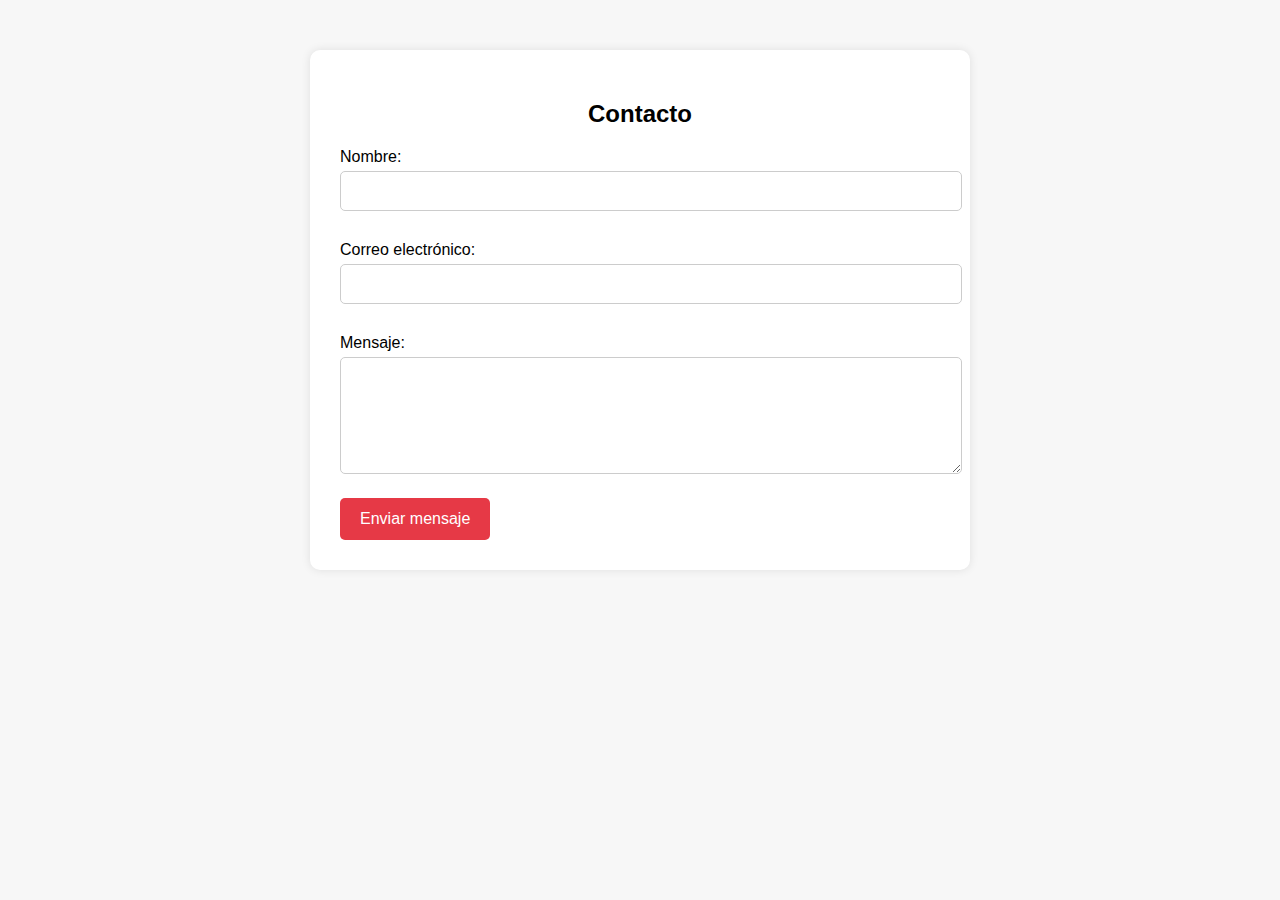
<file: contacto.html>
<!DOCTYPE html>
<html lang="es">

<head>
  <meta charset="UTF-8" />
  <meta name="viewport" content="width=device-width, initial-scale=1" />
  <title>Contacto - ¡Que Burger!</title>
  <link rel="stylesheet" href="contacto.css" />
</head>

<body>

  <div class="form-container">
    <h2>Contacto</h2>
    <form action="https://formspree.io/f/xwpodaab" method="POST">
      <label for="nombre">Nombre:</label>
      <input type="text" id="nombre" name="nombre" required />

      <label for="correo">Correo electrónico:</label>
      <input type="email" id="correo" name="email" required />

      <label for="mensaje">Mensaje:</label>
      <textarea id="mensaje" name="mensaje" rows="5" required></textarea>

      <button type="submit">Enviar mensaje</button>
    </form>
  </div>

</body>

</html>
</file>
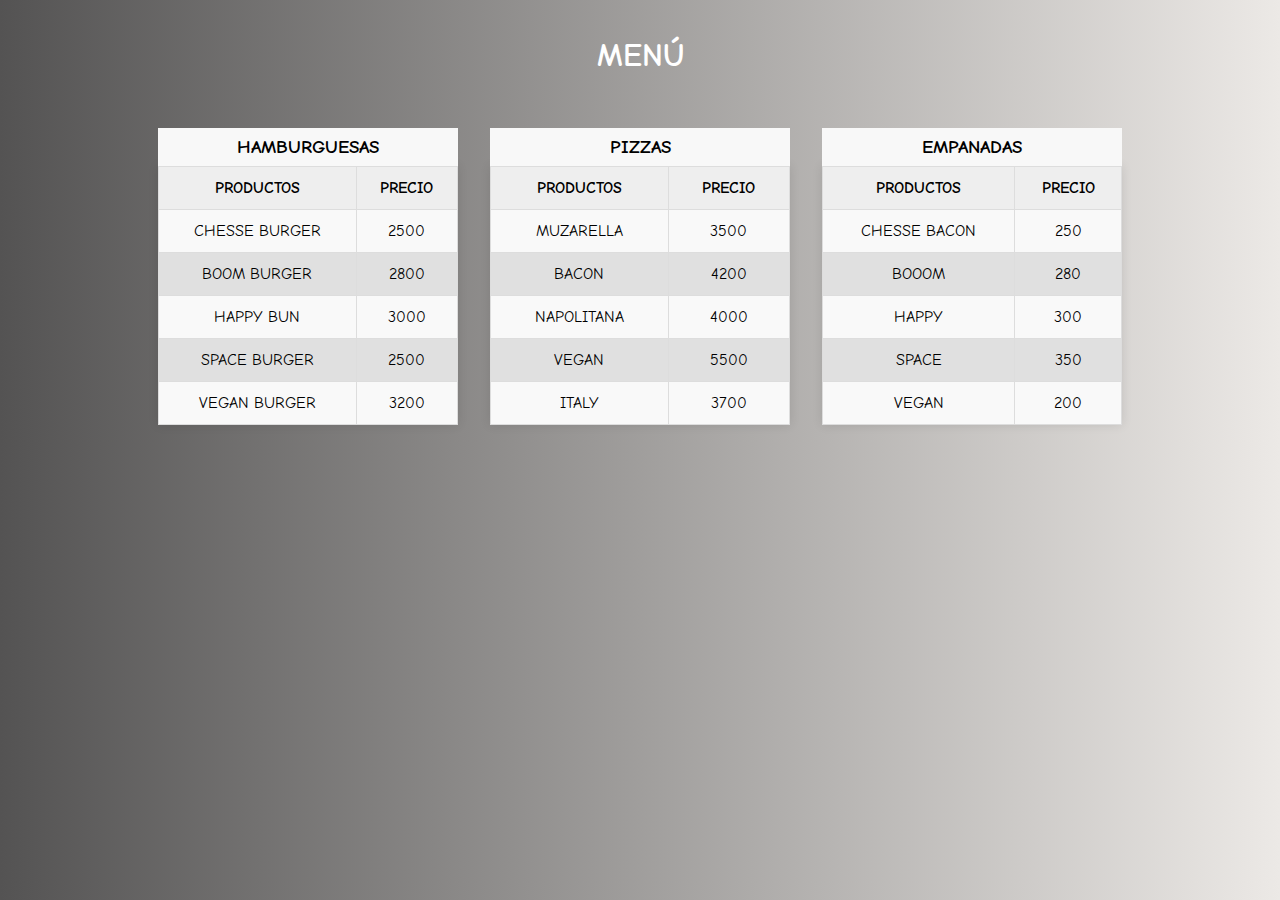
<file: menu.html>
<!DOCTYPE html>
<html lang="en">

<head>
  <meta charset="UTF-8" />
  <meta http-equiv="X-UA-Compatible" content="IE=edge" />
  <meta name="viewport" content="width=device-width, initial-scale=1.0" />

  <title>¡Que Menú!</title>

  <link rel="shortcut icon" href="imagenesTT/icono-catalogo.png" />
  <link rel="stylesheet" href="menu.css" />
  <link href="https://fonts.googleapis.com/css2?family=Comic+Neue&display=swap" rel="stylesheet">
</head>

<body>
  <div class="titulo-principal">
    <h1>MENÚ</h1>
  </div>

  <div class="tabla-contenedor">

    <!-- Hamburguesas -->
    <table>
      <caption>HAMBURGUESAS</caption>
      <thead>
        <tr>
          <th class="linea-1-tabla">PRODUCTOS</th>
          <th class="linea-1-tabla">PRECIO</th>
        </tr>
      </thead>
      <tbody>
        <tr class="color-1-tabla">
          <td>CHESSE BURGER</td>
          <td>2500</td>
        </tr>
        <tr class="color-2-tabla">
          <td>BOOM BURGER</td>
          <td>2800</td>
        </tr>
        <tr class="color-1-tabla">
          <td>HAPPY BUN</td>
          <td>3000</td>
        </tr>
        <tr class="color-2-tabla">
          <td>SPACE BURGER</td>
          <td>2500</td>
        </tr>
        <tr class="color-1-tabla">
          <td>VEGAN BURGER</td>
          <td>3200</td>
        </tr>
      </tbody>
    </table>

    <!-- Pizzas -->
    <table>
      <caption>PIZZAS</caption>
      <thead>
        <tr>
          <th class="linea-1-tabla">PRODUCTOS</th>
          <th class="linea-1-tabla">PRECIO</th>
        </tr>
      </thead>
      <tbody>
        <tr class="color-1-tabla">
          <td>MUZARELLA</td>
          <td>3500</td>
        </tr>
        <tr class="color-2-tabla">
          <td>BACON</td>
          <td>4200</td>
        </tr>
        <tr class="color-1-tabla">
          <td>NAPOLITANA</td>
          <td>4000</td>
        </tr>
        <tr class="color-2-tabla">
          <td>VEGAN</td>
          <td>5500</td>
        </tr>
        <tr class="color-1-tabla">
          <td>ITALY</td>
          <td>3700</td>
        </tr>
      </tbody>
    </table>

    <!-- Empanadas -->
    <table>
      <caption>EMPANADAS</caption>
      <thead>
        <tr>
          <th class="linea-1-tabla">PRODUCTOS</th>
          <th class="linea-1-tabla">PRECIO</th>
        </tr>
      </thead>
      <tbody>
        <tr class="color-1-tabla">
          <td>CHESSE BACON</td>
          <td>250</td>
        </tr>
        <tr class="color-2-tabla">
          <td>BOOOM</td>
          <td>280</td>
        </tr>
        <tr class="color-1-tabla">
          <td>HAPPY</td>
          <td>300</td>
        </tr>
        <tr class="color-2-tabla">
          <td>SPACE</td>
          <td>350</td>
        </tr>
        <tr class="color-1-tabla">
          <td>VEGAN</td>
          <td>200</td>
        </tr>
      </tbody>
    </table>

  </div>
</body>

</html>
</file>
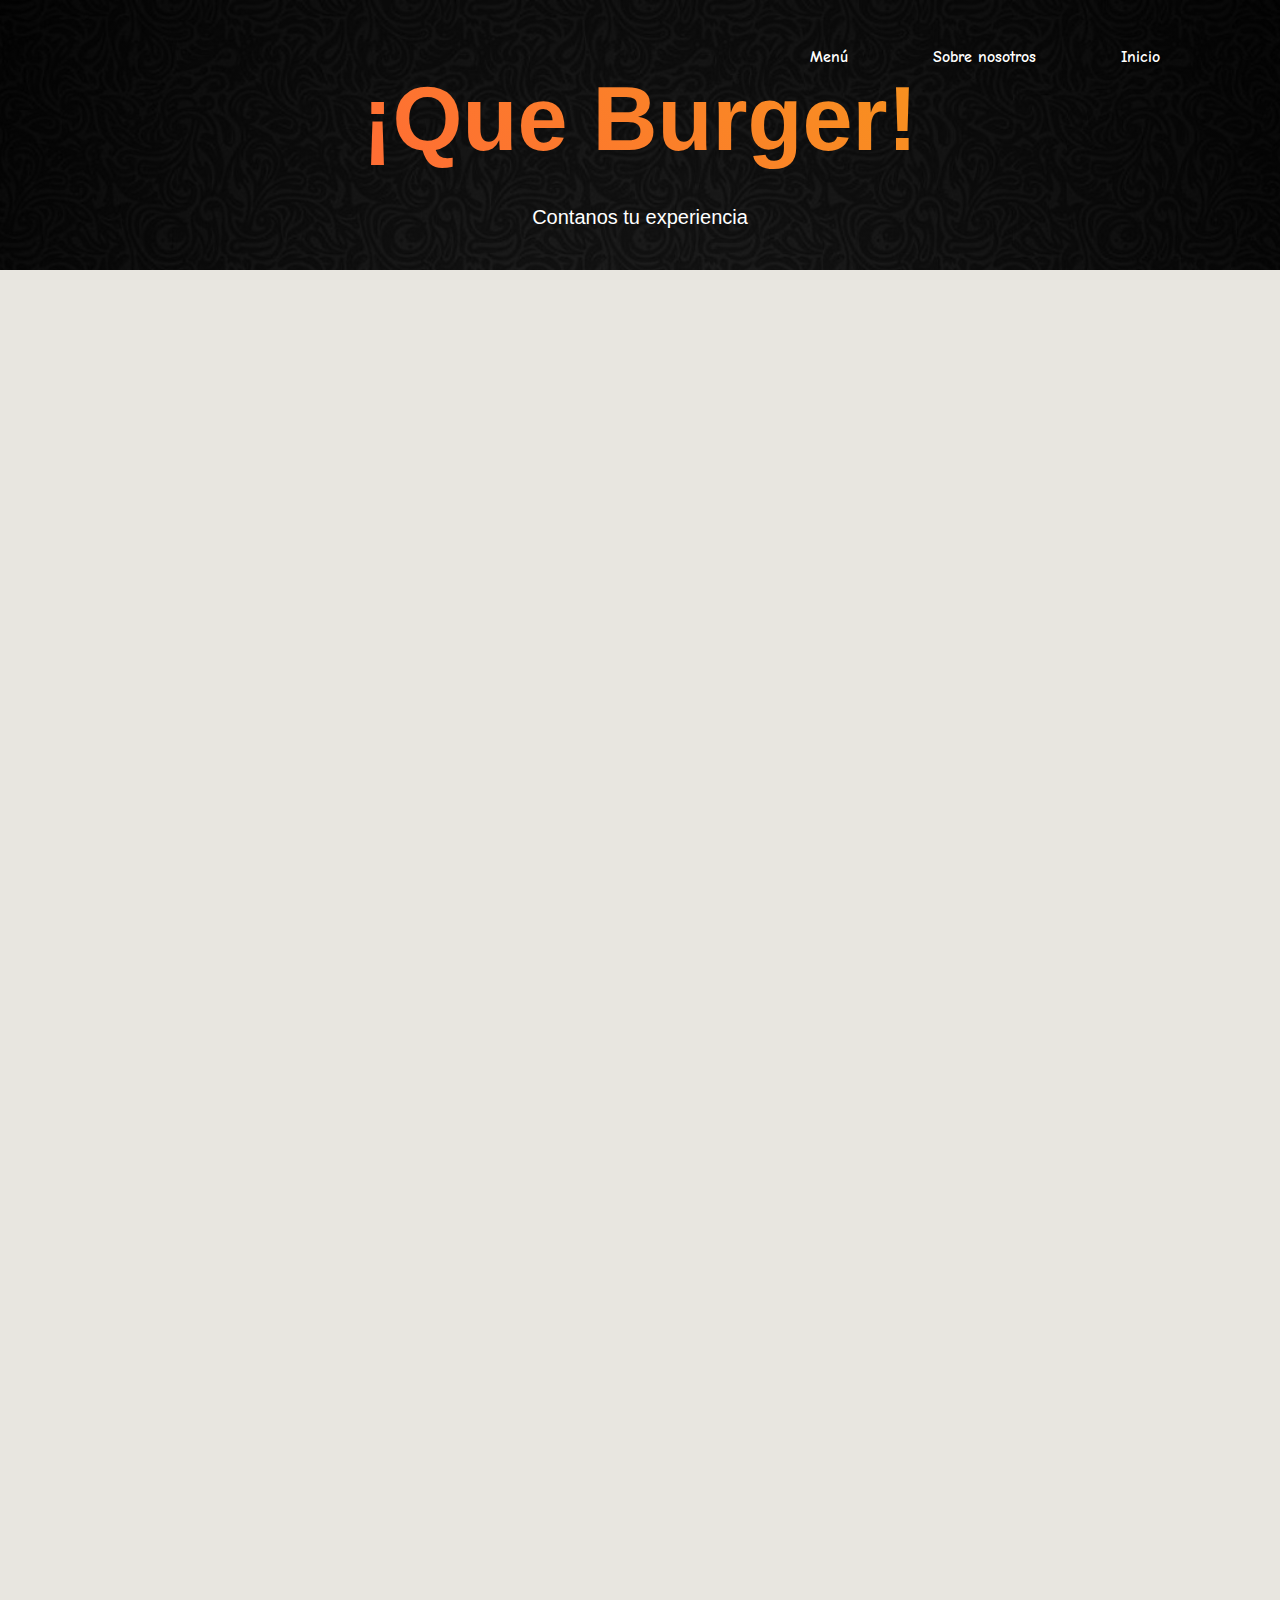
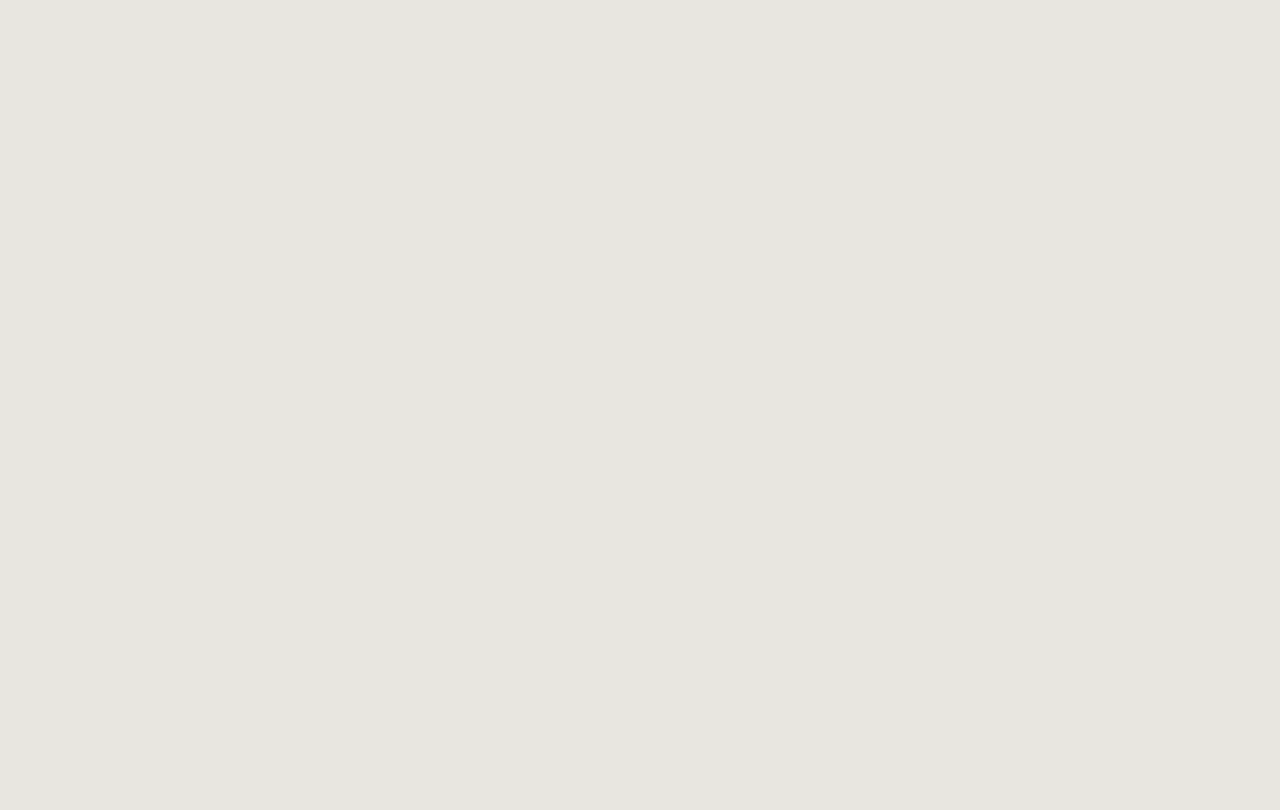
<file: pages/contacto.html>
<!DOCTYPE html>
<html lang="es">

<head>
  <meta charset="UTF-8" />
  <meta name="viewport" content="width=device-width, initial-scale=1" />
  <title>Contacto - ¡Que Burger!</title>
  <link rel="shortcut icon" href="../imagenesTT/logo.png" />
  <link rel="preconnect" href="https://fonts.gstatic.com" />
  <link href="https://fonts.googleapis.com/css2?family=Comic+Neue:wght@300;400;600;700&display=swap" rel="stylesheet">
  <link rel="stylesheet" href="../css/contacto.css" />
  <link rel="stylesheet" href="../css/carrito.css" />
  <!-- Módulos JavaScript -->
  <script src="../js/productos.js" defer></script>
  <script src="../js/carrito.js" defer></script>
  <script src="../js/animaciones.js" defer></script>
  <script src="../js/contacto.js" defer></script>
  <script src="../js/filtros.js" defer></script>
  <script src="../js/main.js" defer></script>
</head>

<body>
  <a id="ir-arriba"></a>
  
  <!-- Hero Section con Header incluido -->
  <section class="hero-menu">
    
    <!-- Navegación -->
    <nav class="menu-nav">
      <a href="menu.html" class="nav-link">Menú</a>
      <a href="sobre-nosotros.html" class="nav-link">Sobre nosotros</a>
      <a href="../index.html" class="nav-link">Inicio</a>
    </nav>
    
    <div class="hero-content">
      <h1 class="hero-title">¡Que Burger!</h1>
      <h2><b>Contanos tu experiencia</b></h2>
    </div>
    <div class="particulas-hero"></div>
  </section>

  <main>
    <!-- Sección del formulario de contacto -->
    <section class="contacto-formulario">
      <div class="conteiner">
        <div class="form-wrapper">
          <div class="form-header">
            <h2 class="titulo">Envíanos un mensaje</h2>
            <p>¿Tienes alguna pregunta, sugerencia o quieres hacer un pedido especial? ¡Estamos aquí para ayudarte!</p>
          </div>
          
          <form action="https://formspree.io/f/xwpodaab" method="POST" class="contacto-form">
            <div class="form-group">
              <label for="nombre">Nombre completo *</label>
              <input type="text" id="nombre" name="nombre" required placeholder="Ingresa tu nombre completo" />
            </div>

            <div class="form-group">
              <label for="correo">Correo electrónico *</label>
              <input type="email" id="correo" name="email" required placeholder="tu@email.com" />
            </div>

            <div class="form-group">
              <label for="telefono">Teléfono (opcional)</label>
              <input type="tel" id="telefono" name="telefono" placeholder="+54 11 1234-5678" />
            </div>

            <div class="form-group">
              <label for="asunto">Asunto</label>
              <select id="asunto" name="asunto" required>
                <option value="">Selecciona un asunto</option>
                <option value="pedido">Hacer un pedido</option>
                <option value="consulta">Consulta general</option>
                <option value="sugerencia">Sugerencia</option>
                <option value="reclamo">Reclamo</option>
                <option value="otro">Otro</option>
              </select>
            </div>

            <div class="form-group">
              <label for="mensaje">Mensaje *</label>
              <textarea id="mensaje" name="mensaje" rows="6" required placeholder="Escribe tu mensaje aquí..."></textarea>
              <div class="char-counter">0/500 caracteres</div>
            </div>

            <button type="submit" class="btn-enviar">
              <span>Enviar mensaje</span>
              <div class="btn-icon">📨</div>
            </button>
          </form>
        </div>
      </div>
    </section>

    <!-- Sección de imagen promocional -->
    <section class="contacto-promo">
      <div class="conteiner">
        <div class="promo-content">
          <div class="promo-text">
            <h2 class="titulo">¿Tienes hambre ahora?</h2>
            <p>No esperes más y echa un vistazo a nuestro delicioso menú. ¡Tenemos las mejores hamburguesas de la zona sur!</p>
            <a href="menu.html" class="btn-menu" target="_blank">
              <span>Ver menú completo</span>
              <div class="btn-icon">🍔</div>
            </a>
          </div>
          <div class="promo-image">
            <img src="../imagenesTT/boom-burger.jpg" alt="Deliciosas hamburguesas">
          </div>
        </div>
      </div>
    </section>
  </main>

  <!-- Footer -->
  <footer class="contacto-footer">
    <div class="conteiner">
      <div class="footer-content">
        <div class="footer-section">
          <h4>¡Que Burger!</h4>
          <p>Las mejores hamburguesas de zona sur</p>
          <p>Desde 2019, creando momentos deliciosos</p>
          <!-- Redes sociales integradas -->
          <div class="footer-redes">
            <a href="https://www.whatsapp.com" target="_blank"><img src="../imagenesTT/whatsapp.png" alt="WhatsApp"></a>
            <a href="https://www.instagram.com" target="_blank"><img src="../imagenesTT/instagram.png" alt="Instagram"></a>
            <a href="https://www.x.com" target="_blank"><img src="../imagenesTT/twitter.png" alt="Twitter"></a>
          </div>
        </div>
        <div class="footer-section">
          <h4>Contacto</h4>
          <p>📱 11-4165-0275</p>
          <p>📧 alexanderpasquale1@gmail.com</p>
        </div>
        <div class="footer-section">
          <h4>Ubicación</h4>
          <p>📍 Quilmes, Buenos Aires</p>
          <p>🚚 Delivery en toda zona sur</p>
        </div>
      </div>
      <div class="footer-bottom">
        <p>&copy; 2024 AlexCorp / Pasquale Alexander. Todos los derechos reservados.</p>
      </div>
    </div>
  </footer>

  <!-- Botón para ir arriba -->
  <div class="boton-arriba">
    <a href="#ir-arriba" id="scroll-button">
      <img src="../imagenesTT/scrollup2.png" alt="Ir arriba">
    </a>
  </div>

</body>

</html>
</file>
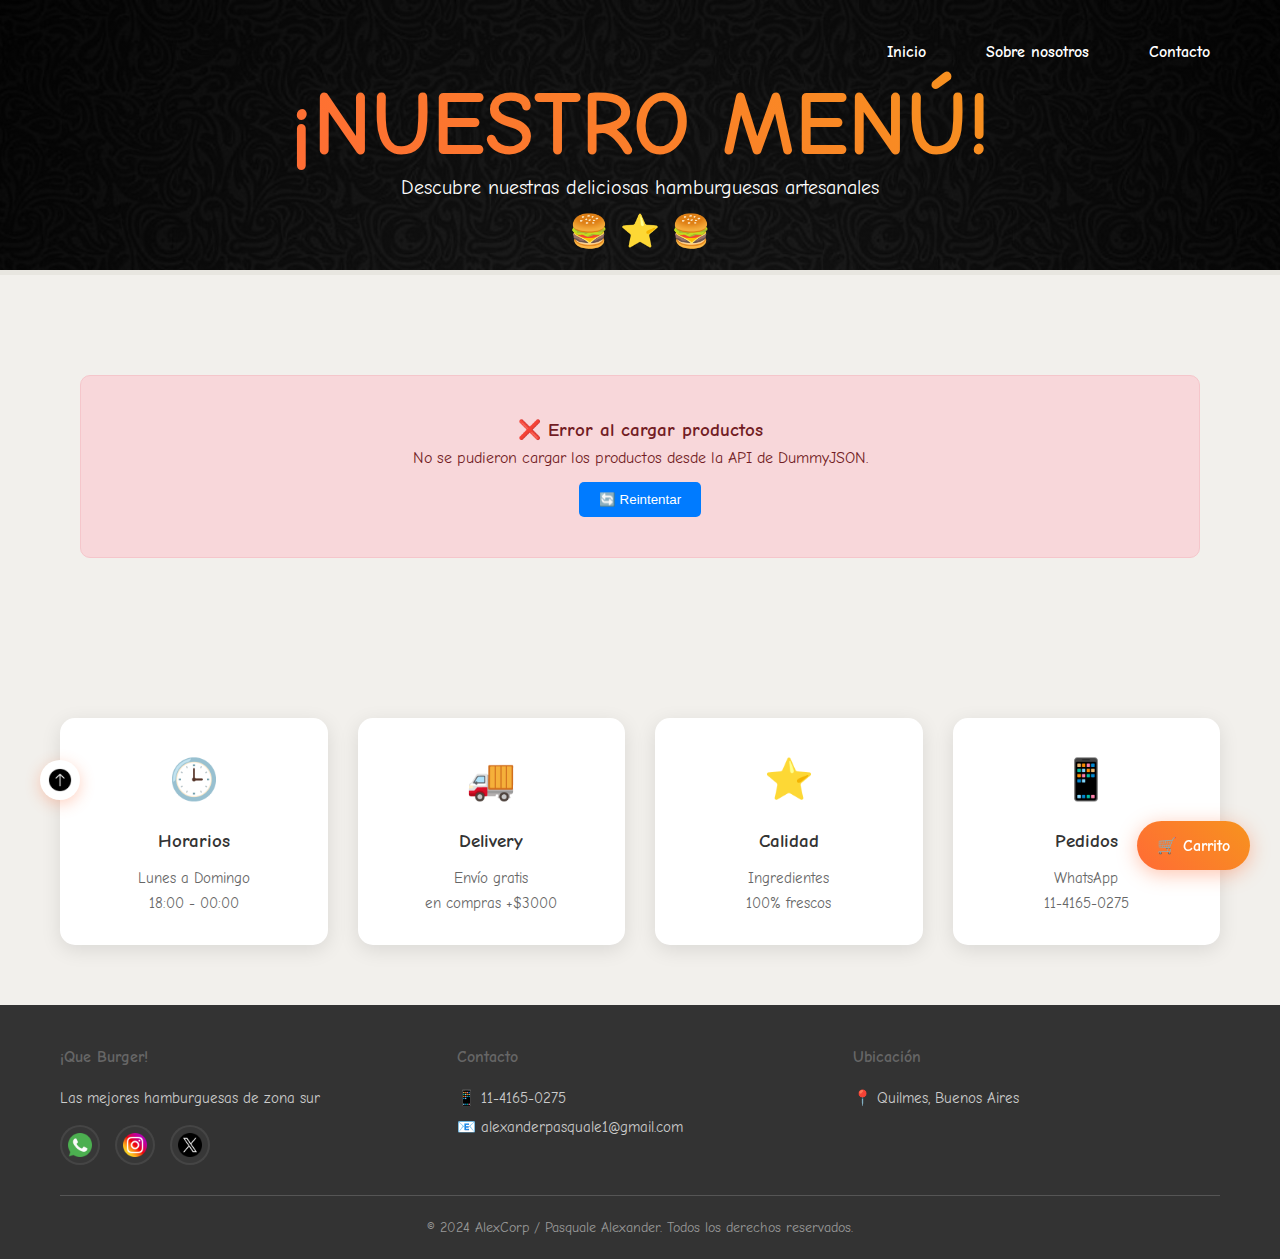
<file: pages/menu.html>
<!DOCTYPE html>
<html lang="es">

<head>
  <meta charset="UTF-8" />
  <meta http-equiv="X-UA-Compatible" content="IE=edge" />
  <meta name="viewport" content="width=device-width, initial-scale=1.0" />

  <title>¡Que Menú! - Las Mejores Hamburguesas</title>

  <link rel="shortcut icon" href="../imagenesTT/icono-catalogo.png" />
  <link rel="stylesheet" href="../css/menu-new.css" />
  <link rel="stylesheet" href="../css/carrito.css" />
  <link href="https://fonts.googleapis.com/css2?family=Comic+Neue:wght@300;400;700&display=swap" rel="stylesheet">
  <link href="https://fonts.googleapis.com/css2?family=Poppins:wght@300;400;600;700&display=swap" rel="stylesheet">
  <!-- Módulos JavaScript -->
  <script src="../js/api-manager.js" defer></script>
  <script src="../js/carrito.js" defer></script>
  <script src="../js/main.js" defer></script>
</head>

<body>
  <a id="ir-arriba"></a>
  <!-- Hero Section con Header incluido -->
  <section class="hero-menu">
    
    <!-- Navegación -->
    <nav class="menu-nav">
      <a href="../index.html" class="nav-link">Inicio</a>
      <a href="sobre-nosotros.html" class="nav-link">Sobre nosotros</a>
      <a href="contacto.html" class="nav-link">Contacto</a>
    </nav>
    
    <div class="hero-content">
      <h1 class="hero-title">¡NUESTRO MENÚ!</h1>
      <h2><b>Descubre nuestras deliciosas hamburguesas artesanales</b></h2>
      <div class="hero-decoracion">🍔 ⭐ 🍔</div>
    </div>
    <div class="particulas-hero"></div>
  </section>

  <!-- Sección de Hamburguesas -->
  <section class="menu-section">
    <div class="container">
      
      <div class="menu-grid">
        <!-- Los productos se cargarán dinámicamente desde la API DummyJSON -->
        <!-- Placeholder inicial que será reemplazado por api-manager.js -->
      </div>
    </div>
  </section>

  <!-- Sección de Información Adicional -->
  <section class="info-section">
    <div class="container">
      <div class="info-grid">
        <div class="info-card">
          <div class="info-icon">🕒</div>
          <h3>Horarios</h3>
          <p>Lunes a Domingo<br>18:00 - 00:00</p>
        </div>
        <div class="info-card">
          <div class="info-icon">🚚</div>
          <h3>Delivery</h3>
          <p>Envío gratis<br>en compras +$3000</p>
        </div>
        <div class="info-card">
          <div class="info-icon">⭐</div>
          <h3>Calidad</h3>
          <p>Ingredientes<br>100% frescos</p>
        </div>
        <div class="info-card">
          <div class="info-icon">📱</div>
          <h3>Pedidos</h3>
          <p>WhatsApp<br>11-4165-0275</p>
        </div>
      </div>
    </div>
  </section>

  <!-- Footer -->
  <footer class="menu-footer">
    <div class="container">
      <div class="footer-content">
        <div class="footer-section">
          <h4>¡Que Burger!</h4>
          <p>Las mejores hamburguesas de zona sur</p>
          <!-- Redes sociales integradas -->
          <div class="footer-redes">
            <a href="https://www.whatsapp.com" target="_blank"><img src="../imagenesTT/whatsapp.png" alt="WhatsApp"></a>
            <a href="https://www.instagram.com" target="_blank"><img src="../imagenesTT/instagram.png" alt="Instagram"></a>
            <a href="https://www.x.com" target="_blank"><img src="../imagenesTT/twitter.png" alt="Twitter"></a>
          </div>
        </div>
        <div class="footer-section">
          <h4>Contacto</h4>
          <p>📱 11-4165-0275</p>
          <p>📧 alexanderpasquale1@gmail.com</p>
        </div>
        <div class="footer-section">
          <h4>Ubicación</h4>
          <p>📍 Quilmes, Buenos Aires</p>
        </div>
      </div>
      <div class="footer-bottom">
        <p>&copy; 2024 AlexCorp / Pasquale Alexander. Todos los derechos reservados.</p>
      </div>
    </div>
  </footer>


  <!-- Botón para ir arriba -->
  <div id="scroll-button" class="boton-arriba">
    <img src="../imagenesTT/scrollup2.png" alt="Ir arriba">
  </div>

  <script>
    // Función de scroll up inmediata
    function scrollToTop() {
      window.scrollTo({
        top: 0,
        behavior: 'smooth'
      });
    }
    
    // Configurar el botón cuando todo esté cargado
    window.addEventListener('load', function() {
      const scrollButton = document.getElementById('scroll-button');
      const scrollImg = document.querySelector('.boton-arriba img');
      const container = document.querySelector('.boton-arriba');
      
      // Función para manejar el click
      function handleScrollClick(e) {
        e.preventDefault();
        e.stopPropagation();
        scrollToTop();
      }
      
      // Configurar eventos de click
      if (scrollButton) {
        scrollButton.addEventListener('click', handleScrollClick);
        scrollButton.style.cursor = 'pointer';
      }
      
      if (scrollImg) {
        scrollImg.addEventListener('click', handleScrollClick);
        scrollImg.style.cursor = 'pointer';
      }
      
      if (container) {
        container.addEventListener('click', handleScrollClick);
        container.style.cursor = 'pointer';
      }
      
      // Función para mostrar/ocultar el botón según el scroll
      function toggleScrollButton() {
        const scrollTop = window.pageYOffset || document.documentElement.scrollTop;
        const windowHeight = window.innerHeight;
        const showThreshold = windowHeight * 0.3; // Mostrar después de bajar 30% de la pantalla
        
        if (scrollTop > showThreshold) {
          // Mostrar botón
          if (container) {
            container.classList.add('visible');
          }
        } else {
          // Ocultar botón
          if (container) {
            container.classList.remove('visible');
          }
        }
      }
      
      // Ejecutar al cargar la página
      toggleScrollButton();
      
      // Ejecutar en cada scroll
      window.addEventListener('scroll', toggleScrollButton);
      
    });
  </script>

  <!-- Botón flotante para ver carrito -->
  <button onclick="carrito.alternarCarrito()" class="carrito-flotante-menu" id="carrito-flotante">
  🛒 Carrito 
    <span class="carrito-contador-menu" id="carrito-contador-menu" style="display: none;"></span>
  </button>

  

</body>

</html>
</file>
<file: contacto.css>
body {
  font-family: Arial, sans-serif;
  background-color: #f7f7f7;
  margin: 0;
  padding: 0;
}

.form-container {
  max-width: 600px;
  margin: 50px auto;
  background-color: white;
  padding: 30px;
  border-radius: 10px;
  box-shadow: 0 0 10px rgba(0, 0, 0, 0.1);
}

h2 {
  text-align: center;
  margin-bottom: 20px;
}

form label {
  display: block;
  margin: 10px 0 5px;
}

form input,
form textarea {
  width: 100%;
  padding: 10px;
  margin-bottom: 20px;
  border-radius: 5px;
  border: 1px solid #ccc;
  font-size: 16px;
}

form button {
  background-color: #e63946;
  color: white;
  padding: 12px 20px;
  border: none;
  border-radius: 5px;
  cursor: pointer;
  font-size: 16px;
}

form button:hover {
  background-color: #d62828;
}
</file>
<file: menu.css>
body {
  font-family: 'Comic Neue', Arial, Verdana, sans-serif;
  margin: 0;
  padding: 0;
  background: linear-gradient(to right, #545353, #ece9e6)
}

.titulo-principal {
  padding: 1rem;
  text-align: center;
  color: white;
}

.tabla-contenedor {
  display: flex;
  flex-wrap: wrap;
  justify-content: center;
  gap: 2rem;
  padding: 1rem;
}

table {
  border-collapse: collapse;
  width: 300px;
  max-width: 90%;
  background-color: #fff;
  box-shadow: 0 0 10px rgba(0, 0, 0, 0.1);
}

caption {
  font-size: 1.2rem;
  font-weight: bold;
  padding: 0.5rem;
  background-color: #f8f8f8;
}

th,
td {
  padding: 0.75rem;
  text-align: center;
  border: 1px solid #ddd;
}

.linea-1-tabla {
  background-color: #eee;
}

.color-1-tabla {
  background-color: #f9f9f9;
}

.color-2-tabla {
  background-color: #e0e0e0;
}

@media screen and (max-width: 600px) {
  .tabla-contenedor {
    flex-direction: column;
    align-items: center;
  }

  table {
    width: 90%;
  }
}
</file>
<file: css/contacto.css>
/* Importar estilos base del sitio principal */
* {
	margin: 0;
	padding: 0;
	box-sizing: border-box;
}

html {
	scroll-behavior: smooth;
}

body {
	font-family: 'Comic Sans MS', Arial, Verdana, sans-serif;
	background-color: #e8e6e0;
	line-height: 1.6;
}

/* Header styles - igual que en el sitio principal */
header {
	width: 100%;
	height: 270px;
	background: linear-gradient(rgba(0, 0, 0, 0.4), rgba(0, 0, 0, 0.4)), url(../imagenesTT/portadaburger.jpg);
	background-size: cover;
	background-position: center;
	background-attachment: fixed;
	position: relative;
}

/* Hero Section - nueva estructura */
.hero-menu {
	background: linear-gradient(rgba(0, 0, 0, 0.4), rgba(0, 0, 0, 0.4)), url('../imagenesTT/portadaburger.jpg');
	background-size: cover;
	background-position: center;
	background-attachment: fixed;
	height: 270px;
	text-align: center;
	position: relative;
	overflow: hidden;
	margin: 0;
	padding: 0;
	top: 0;
	display: flex;
	align-items: center;
	justify-content: center;
}

.hero-content {
	display: flex;
	height: 180px;
	width: 100%;
	align-items: center;
	justify-content: center;
	flex-direction: column;
	text-align: center;
	margin-top: 10px;
}

.hero-title {
	font-size: 90px;
	font-weight: 700;
	background: linear-gradient(45deg, #ff6b35, #f7931e);
	-webkit-background-clip: text;
	-webkit-text-fill-color: transparent;
	background-clip: text;
	margin: 0 auto 5px auto;
	height: auto;
	text-align: center;
	padding: 0;
}

.hero-content h2 {
	font-size: 20px;
	font-weight: 300;
	color: white;
	margin: 5px 0 0 0;
	padding: 0;
	text-align: center;
}

/* Partículas para el hero */
.particulas-hero {
	position: absolute;
	top: 0;
	left: 0;
	width: 100%;
	height: 100%;
	overflow: hidden;
	pointer-events: none;
}

nav {
	float: right;
	text-align: right;
	padding: 30px 50px 0 0;
}

nav a {
	font-weight: 300;
	text-decoration: none;
	margin-right: 40px;
	color: #fff;
	transition: all 0.3s ease;
	position: relative;
	display: inline-block;
	padding-bottom: 5px;
}

nav a::after {
	content: '';
	position: absolute;
	bottom: 0;
	left: 0;
	width: 0;
	height: 3px;
	background: linear-gradient(45deg, #ff6b35, #f7931e);
	transition: width 0.3s ease;
}

nav a:hover::after {
	width: 100%;
}

nav a:hover {
	transform: translateY(-2px);
}

/* Estilos de navegación del menú - nueva estructura */
.menu-nav {
	position: absolute;
	top: 5px;
	right: 10px;
	z-index: 1000;
	display: flex;
	gap: 5px;
}

.nav-link {
	text-decoration: none;
	color: white;
	font-family: 'Comic Neue', sans-serif;
	font-weight: 600;
	padding: 10px 20px;
	border-radius: 0;
	transition: all 0.3s ease;
	position: relative;
	text-shadow: 1px 1px 2px rgba(0, 0, 0, 0.5);
	display: inline-block;
}

.nav-link::after {
	content: '';
	position: absolute;
	bottom: 0;
	left: 0;
	width: 0;
	height: 3px;
	background: linear-gradient(45deg, #ff6b35, #f7931e);
	transition: width 0.3s ease;
}

.nav-link:hover::after {
	width: 100%;
}

.nav-link:hover {
	color: white;
	transform: translateY(-2px);
	text-shadow: 2px 2px 4px rgba(0, 0, 0, 0.7);
}

header .text-header {
	display: flex;
	height: 180px;
	width: 100%;
	align-items: center;
	justify-content: center;
	flex-direction: column;
	text-align: center;
	margin-top: 60px;
}

.text-header h1 {
	font-size: 90px;
	color: rgb(251, 243, 252);
	margin: 0;
	padding: 0;
	background: linear-gradient(45deg, #ff6b35, #f7931e);
	-webkit-background-clip: text;
	-webkit-text-fill-color: transparent;
	background-clip: text;
}

.text-header h2 {
	font-size: 20px;
	font-weight: 300;
	color: white;
	margin: 5px 0 0 0;
	padding: 0;
	text-align: center;
}

.redes-sociales {
	position: absolute;
	top: 30px;
	left: 35px;
	z-index: 1000;
	display: flex;
	gap: 20px;
}

/* Redes sociales al final del body */
body > .redes-sociales {
  position: fixed;
  bottom: 10px;
  left: 35px;
  z-index: 9999;
}

@media (max-width: 768px) {
    /* Ocultar las redes del header en móvil */
    header .redes-sociales {
        display: none;
    }
    
    /* Mostrar las del final en móvil */
    body > .redes-sociales {
        position: fixed;
        bottom: 20px;
        left: 50%;
        transform: translateX(-50%);
        gap: 15px;
        background: rgba(0, 0, 0, 0.8);
        padding: 8px 15px;
        border-radius: 25px;
    }
}

.redes-sociales img {
	width: 30px;
	height: 30px;
	transition: all 0.3s cubic-bezier(0.4, 0, 0.2, 1);
	filter: drop-shadow(2px 2px 4px rgba(0, 0, 0, 0.5));
	border-radius: 8px;
}

.redes-sociales img:hover {
	transform: scale(1.2) rotate(10deg);
	filter: drop-shadow(0 0 15px rgba(255, 255, 255, 0.8)) brightness(1.2);
	animation: pulsoRedes 0.6s ease-in-out;
}

/* Contenedores y títulos - igual que en el sitio principal */
.conteiner {
	height: auto;
	padding: 30px;
	width: 90%;
	max-width: 1000px;
	margin: auto;
	overflow: hidden;
}

.titulo {
	margin-top: 10px;
	color: rgb(93, 88, 88);
	font-size: 30px;
	text-align: center;
	margin-bottom: 20px;
}

/* Sección del formulario */
.contacto-formulario {
	padding: 20px 0;
	background: #f2f0ec;
	margin-top: 0;
}

.form-wrapper {
	max-width: 800px;
	margin: 0 auto;
	background: #f9f9f9;
	border-radius: 15px;
	padding: 40px;
	box-shadow: 0 4px 20px rgba(0, 0, 0, 0.1);
}

.form-header {
	text-align: center;
	margin-bottom: 40px;
}

.form-header p {
	color: #666;
	font-size: 16px;
	margin-top: 10px;
	line-height: 1.6;
}

.contacto-form {
	display: grid;
	gap: 25px;
}

.form-group {
	display: flex;
	flex-direction: column;
}

.form-group label {
	color: #333;
	font-weight: bold;
	margin-bottom: 8px;
	font-size: 14px;
}

.form-group input,
.form-group textarea,
.form-group select {
	padding: 15px;
	border: 2px solid #ddd;
	border-radius: 8px;
	font-size: 16px;
	font-family: inherit;
	transition: all 0.3s ease;
	background: white;
}

.form-group input:focus,
.form-group textarea:focus,
.form-group select:focus {
	outline: none;
	border-color: #ff6b35;
	box-shadow: 0 0 10px rgba(255, 107, 53, 0.2);
	transform: translateY(-2px);
}

.form-group textarea {
	resize: vertical;
	min-height: 120px;
}

.char-counter {
	text-align: right;
	font-size: 12px;
	color: #666;
	margin-top: 5px;
}

.btn-enviar {
	background: linear-gradient(45deg, #ff6b35, #f7931e);
	color: white;
	border: none;
	padding: 18px 30px;
	border-radius: 25px;
	font-size: 16px;
	font-weight: bold;
	cursor: pointer;
	transition: all 0.3s ease;
	display: flex;
	align-items: center;
	justify-content: center;
	gap: 10px;
	margin: 20px auto 0;
	max-width: 250px;
	box-shadow: 0 4px 15px rgba(255, 107, 53, 0.3);
}

.btn-enviar:hover {
	transform: translateY(-3px);
	box-shadow: 0 6px 20px rgba(255, 107, 53, 0.4);
}

.btn-enviar:active {
	transform: translateY(-1px);
}

.btn-icon {
	font-size: 18px;
}

/* Sección promocional */
.contacto-promo {
	background: #f2f0ec;
	padding: 50px 0;
}

.promo-content {
	display: flex;
	align-items: center;
	gap: 40px;
	flex-wrap: wrap;
}

.promo-text {
	flex: 1;
	min-width: 300px;
}

.promo-text p {
	color: #666;
	font-size: 16px;
	line-height: 1.6;
	margin-bottom: 30px;
}

.btn-menu {
	display: inline-flex;
	align-items: center;
	gap: 10px;
	background: linear-gradient(45deg, #28a745, #20c997);
	color: white;
	text-decoration: none;
	padding: 15px 25px;
	border-radius: 25px;
	font-weight: bold;
	transition: all 0.3s ease;
	box-shadow: 0 4px 15px rgba(40, 167, 69, 0.3);
}

.btn-menu:hover {
	transform: translateY(-3px);
	box-shadow: 0 6px 20px rgba(40, 167, 69, 0.4);
}

.promo-image {
	flex: 1;
	min-width: 300px;
	text-align: center;
}

.promo-image img {
	max-width: 100%;
	height: auto;
	border-radius: 15px;
	box-shadow: 0 8px 25px rgba(0, 0, 0, 0.15);
	transition: transform 0.3s ease;
}

.promo-image img:hover {
	transform: scale(1.05);
}

/* Botón de ir arriba - igual que en el sitio principal */
.boton-arriba {
	display: grid;
	place-items: center;
	padding: 20px;
	position: fixed;
	right: 20px;
	bottom: 20px;
	cursor: pointer;
	z-index: 1000;
}

.boton-arriba img {
	border-radius: 50%;
	width: 40px;
	height: 40px;
	background: white;
	padding: 8px;
	box-sizing: border-box;
	transition: all 0.3s ease;
}

.boton-arriba a {
	display: block;
	transition: all 0.3s cubic-bezier(0.4, 0, 0.2, 1);
	opacity: 0;
	transform: translateY(20px) scale(0.8);
	pointer-events: none;
}

/* Animaciones */
@keyframes fadeInUp {
	from {
		opacity: 0;
		transform: translateY(30px);
	}
	to {
		opacity: 1;
		transform: translateY(0);
	}
}

@keyframes slideInDown {
	from {
		opacity: 0;
		transform: translateY(-30px);
	}
	to {
		opacity: 1;
		transform: translateY(0);
	}
}

/* Animaciones de entrada */
.form-wrapper {
	animation: slideInDown 0.8s ease forwards;
}

/* Responsive Design */
@media (max-width: 768px) {
	/* Navegación móvil - posicionada sobre el título */
	.menu-nav {
		position: absolute;
		top: 10px;
		left: 50%;
		transform: translateX(-50%);
		right: auto;
		display: flex;
		flex-direction: row;
		justify-content: center;
		align-items: center;
		gap: 15px;
		flex-wrap: nowrap;
		z-index: 1000;
		width: auto;
	}

	.nav-link {
		padding: 8px 16px;
		font-size: 14px;
		text-align: center;
		white-space: nowrap;
		flex-shrink: 0;
		border-radius: 20px;
		background: rgba(0, 0, 0, 0.4);
	}

	/* Ajustar contenido del hero para dar espacio a la navegación */
	.hero-content {
		margin-top: 100px;
		height: auto;
		padding: 30px 15px 0;
		display: flex;
		flex-direction: column;
		justify-content: center;
		align-items: center;
	}

	.hero-content .hero-title {
		font-size: 45px;
		line-height: 1.1;
		margin: 30px auto 15px;
		padding-top: 30px;
	}

	.hero-content h2 {
		font-size: 16px;
		margin: 15px 0 30px 0;
		padding-bottom: 20px;
	}

	nav {
		float: none;
		text-align: center;
		padding: 15px;
		width: 100%;
		display: flex;
		flex-direction: column;
		align-items: center;
		gap: 10px;
	}

	nav a {
		display: block;
		margin: 5px 0;
	}

	.text-header h1 {
		font-size: 60px;
	}

	.text-header h2 {
		font-size: 24px;
	}

	.conteiner {
		padding: 30px 15px;
	}

	.titulo {
		font-size: 24px;
		margin-bottom: 30px;
	}


	.form-wrapper {
		padding: 25px;
		margin: 0 15px;
	}

	.promo-content {
		flex-direction: column;
		text-align: center;
	}

	.promo-text,
	.promo-image {
		min-width: auto;
		width: 100%;
	}

	.btn-enviar,
	.btn-menu {
		width: 100%;
		max-width: none;
		justify-content: center;
	}
}

@media (max-width: 480px) {
	/* Navegación móvil en pantallas pequeñas */
	.menu-nav {
		position: absolute;
		top: 5px;
		left: 50%;
		transform: translateX(-50%);
		right: auto;
		display: flex;
		flex-direction: row;
		justify-content: center;
		align-items: center;
		gap: 8px;
		flex-wrap: nowrap;
		z-index: 1000;
		width: auto;
		max-width: 95%;
	}

	.nav-link {
		padding: 6px 12px;
		font-size: 12px;
		text-align: center;
		white-space: nowrap;
		flex-shrink: 0;
		border-radius: 15px;
		background: rgba(0, 0, 0, 0.5);
	}

	/* Ajustar contenido del hero para pantallas pequeñas */
	.hero-content {
		margin-top: 70px;
		height: auto;
		padding: 15px 10px 0;
		display: flex;
		flex-direction: column;
		justify-content: center;
		align-items: center;
	}

	.hero-content .hero-title {
		font-size: 35px;
		line-height: 1.1;
		margin: 15px auto 8px;
		padding-top: 15px;
	}

	.hero-content h2 {
		font-size: 14px;
		margin: 8px 0 15px 0;
		padding-bottom: 8px;
	}

	.text-header h1 {
		font-size: 45px;
	}

	.text-header h2 {
		font-size: 20px;
	}

	.titulo {
		font-size: 22px;
	}

	.form-wrapper {
		padding: 20px;
	}

	.form-group input,
	.form-group textarea,
	.form-group select {
		padding: 12px;
		font-size: 14px;
	}

	.btn-enviar {
		padding: 15px 20px;
		font-size: 14px;
	}
}

/* Animación para redes sociales */
@keyframes pulsoRedes {
	0% {
		transform: scale(1.2) rotate(10deg);
	}
	50% {
		transform: scale(1.3) rotate(15deg);
		filter: drop-shadow(0 0 20px rgba(255, 255, 255, 1)) brightness(1.3);
	}
	100% {
		transform: scale(1.2) rotate(10deg);
	}
}

/* ========== FOOTER ========== */
.contacto-footer {
	background: #333;
	color: white;
	padding: 60px 0 30px;
}

.footer-content {
	display: grid;
	grid-template-columns: repeat(auto-fit, minmax(250px, 1fr));
	gap: 40px;
	margin-bottom: 40px;
}

.footer-section h4 {
	color: #ff6b35;
	margin-bottom: 20px;
	font-weight: 600;
	font-size: 1.3rem;
}

.footer-section p {
	color: #ccc;
	font-size: 0.95rem;
	margin-bottom: 8px;
	line-height: 1.6;
}

/* Estilos para redes sociales en el footer */
.footer-redes {
	display: flex;
	gap: 15px;
	margin-top: 20px;
}

.footer-redes a {
	display: flex;
	align-items: center;
	justify-content: center;
	width: 45px;
	height: 45px;
	background: rgba(255, 255, 255, 0.1);
	border-radius: 50%;
	transition: all 0.3s cubic-bezier(0.4, 0, 0.2, 1);
	backdrop-filter: blur(10px);
	border: 1px solid rgba(255, 255, 255, 0.2);
}

.footer-redes a:hover {
	background: #ff6b35;
	transform: translateY(-3px) scale(1.1);
	box-shadow: 0 8px 25px rgba(255, 107, 53, 0.4);
}

.footer-redes img {
	width: 24px;
	height: 24px;
	filter: none;
	transition: all 0.3s ease;
	opacity: 1;
	visibility: visible;
}

.footer-redes a:hover img {
	filter: brightness(1.1) contrast(1.1);
	transform: scale(1.1);
}

.footer-bottom {
	text-align: center;
	padding-top: 30px;
	border-top: 1px solid #555;
	color: #999;
	font-size: 0.9rem;
}
</file>
<file: css/carrito.css>
/* ========== ESTILOS CARRITO DE COMPRAS ========== */

/* ========== WIDGET CARRITO ========== */
#carrito-widget {
    position: fixed;
    top: 80px;
    right: 20px;
    z-index: 999;
}

/* ========== BOTÓN CARRITO MEJORADO ========== */
#carrito-boton {
    background: linear-gradient(135deg, #ff6b35, #e85d2e, #ff6b35);
    background-size: 200% 200%;
    animation: gradient-shift 3s ease infinite;
    color: white;
    border: none;
    padding: 14px 24px;
    border-radius: 30px;
    cursor: pointer;
    font-size: 16px;
    font-weight: 700;
    box-shadow: 0 8px 25px rgba(255, 107, 53, 0.4);
    transition: all 0.4s cubic-bezier(0.4, 0, 0.2, 1);
    position: relative;
    overflow: hidden;
    text-transform: uppercase;
    letter-spacing: 1px;
}

#carrito-boton::before {
    content: '';
    position: absolute;
    top: 0;
    left: -100%;
    width: 100%;
    height: 100%;
    background: linear-gradient(90deg, transparent, rgba(255,255,255,0.3), transparent);
    transition: left 0.6s;
}

#carrito-boton:hover {
    transform: translateY(-3px) scale(1.05);
    box-shadow: 0 15px 35px rgba(255, 107, 53, 0.6);
    filter: brightness(1.1);
}

#carrito-boton:hover::before {
    left: 100%;
}

#carrito-boton:active {
    transform: translateY(-1px) scale(1.02);
}

/* ========== CONTADOR MEJORADO ========== */
#carrito-contador,
.carrito-contador,
.contador-carrito,
.carrito-contador-menu {
    background: linear-gradient(135deg, #fff, #f8f9fa);
    color: #ff6b35;
    border-radius: 50%;
    padding: 4px 10px;
    margin-left: 10px;
    font-size: 13px;
    font-weight: 800;
    min-width: 24px;
    text-align: center;
    box-shadow: 0 2px 8px rgba(255, 107, 53, 0.3);
    border: 2px solid rgba(255, 107, 53, 0.2);
    animation: pulse-counter 2s infinite;
}

/* ========== NOTIFICACIONES ========== */
.notificacion-carrito-mejorada {
    position: fixed;
    top: 120px;
    right: 20px;
    background: linear-gradient(135deg, #4CAF50, #45a049);
    color: white;
    padding: 16px 24px;
    border-radius: 15px;
    z-index: 10000;
    transform: translateX(350px) scale(0.8);
    transition: all 0.4s cubic-bezier(0.4, 0, 0.2, 1);
    box-shadow: 0 8px 25px rgba(76, 175, 80, 0.4), 0 0 0 1px rgba(255, 255, 255, 0.2);
    display: flex;
    align-items: center;
    gap: 12px;
    font-weight: 600;
    font-size: 15px;
    backdrop-filter: blur(10px);
    border: 1px solid rgba(255, 255, 255, 0.2);
}

.notificacion-icono {
    font-size: 18px;
}

.notificacion-texto {
    flex: 1;
}

/* ========== MODAL CARRITO MEJORADO ========== */
#carrito-modal {
    display: none;
    position: fixed;
    top: 0;
    left: 0;
    width: 100%;
    height: 100%;
    background: linear-gradient(135deg, rgba(0,0,0,0.7), rgba(255,107,53,0.2));
    backdrop-filter: blur(8px);
    z-index: 1001;
    overflow-y: auto;
    animation: modalFadeIn 0.4s ease;
}

.carrito-contenedor {
    background: linear-gradient(135deg, #ffffff, #f8f9fa);
    width: 90%;
    max-width: 550px;
    margin: 30px auto;
    border-radius: 20px;
    box-shadow: 0 20px 60px rgba(0,0,0,0.3), 0 0 0 1px rgba(255,255,255,0.5);
    overflow: hidden;
    transform: translateY(20px);
    animation: slideUp 0.5s ease forwards;
}

/* ========== HEADER CARRITO ========== */
.carrito-header {
    background: linear-gradient(135deg, #ff6b35, #e85d2e, #d14920);
    color: white;
    padding: 25px 30px;
    display: flex;
    justify-content: space-between;
    align-items: center;
    position: relative;
    overflow: hidden;
}

.carrito-header::before {
    content: '';
    position: absolute;
    top: -50%;
    right: -50%;
    width: 200%;
    height: 200%;
    background: radial-gradient(circle, rgba(255,255,255,0.1) 0%, transparent 70%);
    animation: float-bg 4s ease-in-out infinite;
}

.carrito-header h3 {
    margin: 0;
    font-size: 24px;
    font-weight: 700;
    text-shadow: 0 2px 4px rgba(0,0,0,0.3);
    letter-spacing: 1px;
}

.carrito-cerrar {
    background: rgba(255,255,255,0.2);
    border: 2px solid rgba(255,255,255,0.3);
    color: white;
    font-size: 28px;
    cursor: pointer;
    padding: 0;
    width: 40px;
    height: 40px;
    border-radius: 50%;
    transition: all 0.3s ease;
    display: flex;
    align-items: center;
    justify-content: center;
    backdrop-filter: blur(10px);
}

.carrito-cerrar:hover {
    background: rgba(255,255,255,0.3);
    transform: rotate(90deg) scale(1.1);
    box-shadow: 0 4px 15px rgba(0,0,0,0.2);
}

/* ========== CONTENIDO CARRITO ========== */
#carrito-contenido {
    padding: 25px 30px;
    max-height: 450px;
    overflow-y: auto;
    background: linear-gradient(135deg, #ffffff, #f8f9fa);
}

#carrito-contenido::-webkit-scrollbar {
    width: 8px;
}

#carrito-contenido::-webkit-scrollbar-track {
    background: #f1f1f1;
    border-radius: 10px;
}

#carrito-contenido::-webkit-scrollbar-thumb {
    background: linear-gradient(135deg, #ff6b35, #e85d2e);
    border-radius: 10px;
}

.carrito-vacio {
    text-align: center;
    color: #888;
    margin: 50px 0;
    font-size: 18px;
    opacity: 0.8;
}

/* ========== ITEMS CARRITO MEJORADOS ========== */
.carrito-item {
    display: flex;
    align-items: center;
    padding: 20px 15px;
    border-bottom: 1px solid rgba(255, 107, 53, 0.1);
    gap: 18px;
    transition: all 0.3s ease;
    border-radius: 15px;
    margin-bottom: 10px;
    background: linear-gradient(135deg, #ffffff, #fdfdfd);
    box-shadow: 0 4px 15px rgba(0,0,0,0.05);
}

.carrito-item:hover {
    transform: translateY(-2px);
    box-shadow: 0 8px 25px rgba(255, 107, 53, 0.15);
    background: linear-gradient(135deg, #fff, #fafafa);
}

.carrito-item:last-child {
    border-bottom: none;
}

.carrito-item-imagen {
    width: 70px;
    height: 70px;
    object-fit: cover;
    border-radius: 15px;
    box-shadow: 0 4px 15px rgba(0,0,0,0.1);
    transition: transform 0.3s ease;
}

.carrito-item:hover .carrito-item-imagen {
    transform: scale(1.05) rotate(2deg);
}

.carrito-item-info {
    flex: 1;
}

.carrito-item-info h4 {
    margin: 0 0 8px 0;
    color: #333;
    font-size: 17px;
    font-weight: 600;
    line-height: 1.2;
}

.carrito-item-precio {
    margin: 0 0 12px 0;
    color: #ff6b35;
    font-weight: 700;
    font-size: 16px;
}

/* ========== CONTROLES CANTIDAD MEJORADOS ========== */
.carrito-item-cantidad {
    display: flex;
    align-items: center;
    gap: 12px;
    background: rgba(255, 107, 53, 0.05);
    padding: 8px 12px;
    border-radius: 25px;
    border: 1px solid rgba(255, 107, 53, 0.1);
}

.btn-cantidad {
    background: linear-gradient(135deg, #ff6b35, #e85d2e);
    border: none;
    width: 32px;
    height: 32px;
    border-radius: 50%;
    cursor: pointer;
    font-weight: 700;
    color: white;
    font-size: 16px;
    transition: all 0.3s ease;
    display: flex;
    align-items: center;
    justify-content: center;
    box-shadow: 0 3px 10px rgba(255, 107, 53, 0.3);
}

.btn-cantidad:hover {
    transform: scale(1.1);
    box-shadow: 0 5px 15px rgba(255, 107, 53, 0.4);
    filter: brightness(1.1);
}

.btn-cantidad:active {
    transform: scale(0.95);
}

.cantidad-display {
    font-weight: 700;
    font-size: 16px;
    color: #ff6b35;
    min-width: 20px;
    text-align: center;
}

/* ========== BOTÓN ELIMINAR MEJORADO ========== */
.btn-eliminar {
    background: linear-gradient(135deg, #ff4757, #ff3742);
    color: white;
    border: none;
    width: 36px;
    height: 36px;
    border-radius: 50%;
    cursor: pointer;
    font-size: 20px;
    font-weight: 700;
    transition: all 0.3s ease;
    display: flex;
    align-items: center;
    justify-content: center;
    box-shadow: 0 4px 15px rgba(255, 71, 87, 0.3);
}

.btn-eliminar:hover {
    transform: scale(1.1) rotate(90deg);
    box-shadow: 0 6px 20px rgba(255, 71, 87, 0.5);
    background: linear-gradient(135deg, #ff3742, #ff2d42);
}

/* ========== FOOTER CARRITO ========== */
.carrito-footer {
    padding: 25px 30px;
    border-top: 1px solid rgba(255, 107, 53, 0.1);
    background: linear-gradient(135deg, #f8f9fa, #ffffff);
}

.carrito-total-container {
    text-align: center;
    margin-bottom: 20px;
    font-size: 22px;
    font-weight: 700;
    color: #333;
    padding: 15px;
    background: linear-gradient(135deg, rgba(255, 107, 53, 0.1), rgba(255, 107, 53, 0.05));
    border-radius: 15px;
    border: 2px solid rgba(255, 107, 53, 0.2);
}

.carrito-total-container strong {
    color: #ff6b35;
    text-shadow: 0 1px 3px rgba(0,0,0,0.1);
}

/* ========== BOTONES ACCIÓN MEJORADOS ========== */
.carrito-acciones {
    display: flex;
    gap: 15px;
    justify-content: space-between;
}

.btn-limpiar, 
.btn-comprar,
.btn-finalizar-compra {
    flex: 1;
    padding: 15px 20px;
    border: none;
    border-radius: 25px;
    cursor: pointer;
    font-weight: 700;
    font-size: 16px;
    transition: all 0.4s cubic-bezier(0.4, 0, 0.2, 1);
    text-transform: uppercase;
    letter-spacing: 1px;
    position: relative;
    overflow: hidden;
}

.btn-limpiar {
    background: linear-gradient(135deg, #6c757d, #5a6268);
    color: white;
    box-shadow: 0 4px 15px rgba(108, 117, 125, 0.3);
}

.btn-limpiar:hover {
    transform: translateY(-2px);
    box-shadow: 0 8px 25px rgba(108, 117, 125, 0.4);
    background: linear-gradient(135deg, #5a6268, #495057);
}

.btn-comprar,
.btn-finalizar-compra {
    background: linear-gradient(135deg, #28a745, #20c997, #28a745);
    background-size: 200% 200%;
    animation: gradient-shift 3s ease infinite;
    color: white;
    box-shadow: 0 4px 15px rgba(40, 167, 69, 0.4);
}

.btn-comprar:hover,
.btn-finalizar-compra:hover {
    transform: translateY(-2px) scale(1.02);
    box-shadow: 0 8px 25px rgba(40, 167, 69, 0.6);
    filter: brightness(1.1);
}

/* ========== ESTADOS DEL CARRITO ========== */
.carrito-con-items {
    /* Mantener apariencia constante sin animaciones */
    animation: none;
    transform: none;
    border-radius: inherit;
}

.carrito-vacio {
    /* Mantener apariencia constante sin cambios de opacidad */
    opacity: 1;
    transform: none;
    border-radius: inherit;
}

/* ========== ANIMACIONES ========== */
@keyframes gradient-shift {
    0% { background-position: 0% 50%; }
    50% { background-position: 100% 50%; }
    100% { background-position: 0% 50%; }
}

@keyframes pulse-counter {
    0%, 100% { transform: scale(1); }
    50% { transform: scale(1.1); }
}

@keyframes pulse-glow {
    0%, 100% { box-shadow: 0 8px 25px rgba(255, 107, 53, 0.4); }
    50% { box-shadow: 0 8px 35px rgba(255, 107, 53, 0.6); }
}

@keyframes modalFadeIn {
    from { opacity: 0; }
    to { opacity: 1; }
}

@keyframes slideUp {
    from {
        opacity: 0;
        transform: translateY(50px) scale(0.9);
    }
    to {
        opacity: 1;
        transform: translateY(0) scale(1);
    }
}

@keyframes float-bg {
    0%, 100% { transform: translateY(0px) rotate(0deg); }
    50% { transform: translateY(-20px) rotate(180deg); }
}

/* ========== RESPONSIVE MEJORADO ========== */
@media (max-width: 768px) {
    .carrito-contenedor {
        width: 95%;
        margin: 15px auto;
        border-radius: 15px;
    }
    
    #carrito-widget {
        top: 60px;
        right: 15px;
    }
    
    #carrito-boton {
        padding: 12px 18px;
        font-size: 14px;
    }
    
    .carrito-header {
        padding: 20px 25px;
    }
    
    .carrito-header h3 {
        font-size: 20px;
    }
    
    #carrito-contenido {
        padding: 20px 25px;
        max-height: 350px;
    }
    
    .carrito-item {
        padding: 15px 10px;
        gap: 12px;
    }
    
    .carrito-item-imagen {
        width: 60px;
        height: 60px;
    }
    
    .carrito-footer {
        padding: 20px 25px;
    }
    
    .btn-limpiar, 
    .btn-comprar,
    .btn-finalizar-compra {
        padding: 12px 15px;
        font-size: 14px;
    }
    
    .notificacion-carrito-mejorada {
        top: 120px;
        right: 15px;
        font-size: 14px;
        padding: 12px 18px;
        border-radius: 15px;
    }
}

@media (max-width: 480px) {
    .carrito-contenedor {
        width: 98%;
        margin: 10px auto;
    }
    
    .carrito-acciones {
        flex-direction: column;
        gap: 10px;
    }
    
    .btn-limpiar, 
    .btn-comprar,
    .btn-finalizar-compra {
        width: 100%;
    }
}
</file>
<file: css/menu-new.css>
/* Reset y configuración base */
* {
  margin: 0;
  padding: 0;
  box-sizing: border-box;
}

html {
  margin: 0;
  padding: 0;
}

body {
  font-family: 'Comic Neue', sans-serif;
  background-color: #e8e6e0;
  margin: 0;
  padding: 0;
  min-height: 100vh;
  margin-top: 0;
  padding-top: 0;
  line-height: 1.6;
  color: #333;
  overflow-x: hidden;
}

.container {
  max-width: 1200px;
  margin: 0 auto;
  padding: 0 20px;
}


.menu-nav {
  position: absolute;
  top: 30px;
  right: 50px;
  z-index: 1000;
  display: flex;
  gap: 20px;
}

.nav-link {
  text-decoration: none;
  color: white;
  font-weight: 600;
  padding: 10px 20px;
  border-radius: 0;
  transition: all 0.3s ease;
  position: relative;
  text-shadow: 1px 1px 2px rgba(0, 0, 0, 0.5);
  display: inline-block;
}

.nav-link::after {
  content: '';
  position: absolute;
  bottom: 0;
  left: 0;
  width: 0;
  height: 3px;
  background: #ff6b35;
  transition: width 0.3s ease;
}

.nav-link:hover::after {
  width: 100%;
}

.nav-link:hover {
  color: white;
  transform: translateY(-2px);
  text-shadow: 2px 2px 4px rgba(0, 0, 0, 0.7);
}

/* Hero Section */
.hero-menu {
  background: linear-gradient(rgba(0, 0, 0, 0.4), rgba(0, 0, 0, 0.4)), url('../imagenesTT/portadaburger.jpg');
  background-size: cover;
  background-position: center;
  background-attachment: fixed;
  height: 270px;
  text-align: center;
  position: relative;
  overflow: hidden;
  margin: 0;
  padding: 0;
  top: 0;
  display: flex;
  align-items: center;
  justify-content: center;
}

.hero-content {
  display: flex;
  height: 180px;
  width: 100%;
  align-items: center;
  justify-content: center;
  flex-direction: column;
  text-align: center;
  margin-top: 40px;
}

.hero-title {
  font-size: 90px;
  font-weight: 700;
  background: linear-gradient(45deg, #ff6b35, #f7931e);
  -webkit-background-clip: text;
  -webkit-text-fill-color: transparent;
  background-clip: text;
  margin: 0 auto 5px auto;
  animation: bounceInDown 1s ease;
  height: auto;
  text-align: center;
  padding: 0;
}

.hero-subtitle {
  font-size: 0.9rem;
  color: rgba(255, 255, 255, 0.9);
  margin-bottom: 2px;
  margin-top: 2px;
  animation: fadeInUp 1s ease 0.3s both;
  text-align: center;
}

/* Estilo para subtítulo h2 - igual que en index.html */
.hero-content h2 {
  font-size: 20px;
  font-weight: 300;
  color: white;
  margin: -30px 0 0 0;
  padding: 0;
  text-align: center;
}

.hero-decoracion {
  font-size: 2rem;
  animation: pulse 2s infinite;
  margin-top: 2px;
}

.particulas-hero {
  position: absolute;
  top: 0;
  left: 0;
  width: 100%;
  height: 100%;
  overflow: hidden;
  pointer-events: none;
}

/* Menu Section */
.menu-section {
  padding: 40px 0 80px 0;
  background: #f2f0ec;
  margin-top: 5px;
}


.section-header {
  text-align: center;
  margin-bottom: 60px;
}

.section-title {
  font-size: 2.5rem;
  font-weight: 700;
  color: #333;
  margin-bottom: 15px;
  position: relative;
}

.section-title::after {
  content: '';
  position: absolute;
  bottom: -10px;
  left: 50%;
  transform: translateX(-50%);
  width: 100px;
  height: 4px;
  background: linear-gradient(45deg, #ff6b35, #f7931e);
  border-radius: 2px;
}

.section-subtitle {
  font-size: 1.1rem;
  color: #666;
  font-style: italic;
}

/* Menu Grid */
.menu-grid {
  display: grid;
  grid-template-columns: repeat(auto-fit, minmax(350px, 1fr));
  gap: 30px;
  margin-top: 40px;
}

.menu-item {
  background: white;
  border-radius: 20px;
  overflow: hidden;
  box-shadow: 0 10px 30px rgba(0, 0, 0, 0.1);
  transition: all 0.3s cubic-bezier(0.4, 0, 0.2, 1);
  position: relative;
  display: flex;
  flex-direction: column;
}

.menu-item:hover {
  transform: translateY(-10px) scale(1.02);
  box-shadow: 0 20px 40px rgba(0, 0, 0, 0.15);
  background-color: transparent; 
}

.item-image-container {
  position: relative;
  overflow: hidden;
  height: 250px;
}

.item-image {
  width: 100%;
  height: 100%;
  object-fit: cover;
  transition: transform 0.5s ease;
}

.menu-item:hover .item-image {
  transform: scale(1.1);
}

.image-overlay {
  position: absolute;
  top: 0;
  left: 0;
  right: 0;
  bottom: 0;
  background: none;
  display: flex;
  flex-direction: column;
  justify-content: center;
  align-items: center;
  opacity: 0;
  transition: opacity 0.3s ease;
  gap: 10px;
}

.menu-item:hover .image-overlay {
  opacity: 0;
}

.precio-destacado {
  background: white;
  color: #666666;
  padding: 8px 20px;
  border-radius: 25px;
  font-weight: 700;
  font-size: 1.2rem;
  box-shadow: 0 4px 15px rgba(0, 0, 0, 0.2);
  transform: translateY(20px);
  transition: transform 0.3s ease 0.1s;
}

.menu-item:hover .precio-destacado {
  transform: translateY(20px);
}

.etiqueta-especial {
  background: rgba(255, 255, 255, 0.9);
  color: #333;
  padding: 5px 15px;
  border-radius: 15px;
  font-size: 0.9rem;
  font-weight: 600;
  transform: translateY(20px);
  transition: transform 0.3s ease 0.2s;
}

.menu-item:hover .etiqueta-especial {
  transform: translateY(20px);
}

/* Item Content */
.item-content {
  padding: 25px;
  display: flex;
  flex-direction: column;
  flex-grow: 1;
}

.item-title {
  font-size: 1.5rem;
  font-weight: 700;
  color: #333;
  margin-bottom: 10px;
  display: flex;
  align-items: center;
  gap: 10px;
}

.badge-vegan, .badge-economica {
  font-size: 1rem;
  opacity: 0.8;
}

.item-description {
  color: #666;
  font-size: 0.95rem;
  line-height: 1.6;
  margin-bottom: 20px;
  min-height: 90px;
  display: block;
}

.item-details {
  display: flex;
  justify-content: space-between;
  align-items: center;
  flex-wrap: wrap;
  gap: 15px;
  margin-top: auto;
}

.precio {
  font-size: 1.4rem;
  font-weight: 700;
  color: #666666;
}

.item-actions {
  display: flex;
  flex-direction: column;
  gap: 15px;
}

/* Estilos para opciones de hamburguesas */
.opciones-hamburguesa {
  display: flex;
  flex-direction: column;
  gap: 10px;
}

.opciones-hamburguesa label {
  font-weight: 600;
  color: #333;
  font-size: 0.9rem;
  margin-bottom: 5px;
}

.opciones-botones {
  display: flex;
  gap: 8px;
  flex-wrap: wrap;
}

.opcion-btn {
  padding: 8px 16px;
  border: 2px solid #ddd;
  background: white;
  color: #666;
  border-radius: 20px;
  font-size: 0.85rem;
  font-weight: 500;
  cursor: pointer;
  transition: all 0.3s ease;
  min-width: 100px;
  text-align: center;
  font-family: inherit;
}

.opcion-btn:hover {
  border-color: #666666;
  color: #666666;
  transform: translateY(-1px);
  box-shadow: 0 2px 8px rgba(102, 102, 102, 0.2);
}

.opcion-btn.active {
  background: #666666;
  color: white;
  border-color: #666666;
  box-shadow: 0 3px 12px rgba(102, 102, 102, 0.3);
}

.opcion-btn.active:hover {
  background: #555555;
  transform: translateY(-1px);
  box-shadow: 0 4px 16px rgba(102, 102, 102, 0.4);
}

.btn-agregar-carrito-menu {
  padding: 10px 20px;
  border: none;
  border-radius: 25px;
  font-weight: 600;
  cursor: pointer;
  transition: all 0.3s ease;
  text-decoration: none;
  font-size: 0.9rem;
  display: inline-flex;
  align-items: center;
  gap: 5px;
  background: white;
  color: #666666;
  border: 2px solid #666666;
}

/* Clase específica para proteger botones del menú */
.protegido-menu {
  visibility: visible;
  opacity: 1;
  display: inline-flex;
  position: static;
  transform: none;
  z-index: auto;
}

/* Selector más específico para botones de menú protegidos */
.menu-item .protegido-menu {
  visibility: visible;
  opacity: 1;
  display: inline-flex;
}

/* Selector aún más específico para Boom Burger */
#boom-burger .protegido-menu {
  visibility: visible;
  opacity: 1;
  display: inline-flex;
  position: static;
}



.btn-agregar-carrito-menu:hover {
  background: #666666;
  color: white;
  transform: translateY(-2px);
}

/* Info Section */
.info-section {
  background: #f2f0ec;
  padding: 60px 0;
}

.info-grid {
  display: grid;
  grid-template-columns: repeat(auto-fit, minmax(250px, 1fr));
  gap: 30px;
}

.info-card {
  background: white;
  padding: 30px 20px;
  border-radius: 15px;
  text-align: center;
  box-shadow: 0 5px 20px rgba(0, 0, 0, 0.1);
  transition: transform 0.3s ease;
}

.info-card:hover {
  transform: translateY(-5px);
}

.info-icon {
  font-size: 2.5rem;
  margin-bottom: 15px;
}

.info-card h3 {
  color: #333;
  margin-bottom: 10px;
  font-weight: 600;
}

.info-card p {
  color: #666;
  font-size: 0.95rem;
}

/* Footer */
.menu-footer {
  background: #333;
  color: white;
  padding: 40px 0 20px;
}

.footer-content {
  display: grid;
  grid-template-columns: repeat(auto-fit, minmax(250px, 1fr));
  gap: 30px;
  margin-bottom: 30px;
}

.footer-section h4 {
  color: #666666;
  margin-bottom: 15px;
  font-weight: 600;
}

.footer-section p {
  color: #ccc;
  font-size: 0.95rem;
  margin-bottom: 5px;
}

/* Estilos para las redes sociales en el footer */
.footer-redes {
  display: flex;
  gap: 15px;
  margin-top: 15px;
}

.footer-redes a {
  display: flex;
  align-items: center;
  justify-content: center;
  width: 40px;
  height: 40px;
  border-radius: 50%;
  background: rgba(102, 102, 102, 0.1);
  transition: all 0.3s ease;
  border: 2px solid rgba(102, 102, 102, 0.3);
}

.footer-redes a:hover {
  background: rgba(102, 102, 102, 0.2);
  border-color: #666666;
  transform: translateY(-3px);
}

.footer-redes img {
  width: 24px;
  height: 24px;
  filter: none;
  transition: all 0.3s ease;
}

.footer-redes a:hover img {
  filter: brightness(1.1) contrast(1.1);
  transform: scale(1.1);
}

.footer-bottom {
  text-align: center;
  padding-top: 20px;
  border-top: 1px solid #555;
  color: #999;
  font-size: 0.9rem;
}

/* Animaciones */
@keyframes slideInDown {
  from {
    opacity: 0;
    transform: translateY(-50px);
  }
  to {
    opacity: 1;
    transform: translateY(0);
  }
}

@keyframes bounceInDown {
  0% {
    opacity: 0;
    transform: translateY(-100px);
  }
  60% {
    opacity: 1;
    transform: translateY(10px);
  }
  100% {
    transform: translateY(0);
  }
}

@keyframes fadeInUp {
  from {
    opacity: 0;
    transform: translateY(30px);
  }
  to {
    opacity: 1;
    transform: translateY(0);
  }
}

@keyframes pulse {
  0%, 100% {
    transform: scale(1);
  }
  50% {
    transform: scale(1.1);
  }
}

@keyframes float {
  0%, 100% {
    transform: translateY(0);
  }
  50% {
    transform: translateY(-10px);
  }
}

@keyframes flotarMenu {
  0% {
    transform: translateY(0) rotate(0deg) scale(0.8);
    opacity: 0;
  }
  10% {
    opacity: 1;
    transform: translateY(-50px) rotate(45deg) scale(1);
  }
  90% {
    opacity: 0.8;
    transform: translateY(-80vh) rotate(315deg) scale(0.6);
  }
  100% {
    transform: translateY(-100vh) rotate(360deg) scale(0.3);
    opacity: 0;
  }
}

/* Navegación responsive simplificada */

/* Optimizaciones touch para móviles */
.btn-agregar-carrito-menu {
  min-height: 44px;
  touch-action: manipulation;
  -webkit-tap-highlight-color: transparent;
}

.menu-item {
  touch-action: manipulation;
}

/* Mejoras para dispositivos táctiles */
@media (pointer: coarse) {
  .nav-link::after {
    height: 4px;
  }
  
  .btn-agregar-carrito-menu {
    min-height: 48px;
    font-size: 1rem;
  }
}

/* Responsive Design Simplificado */
  @media (max-width: 768px) {
  
  /* Navegación móvil - posicionada sobre el título igual que en contacto */
  .menu-nav {
    position: absolute;
    top: 40px;
    left: 50%;
    transform: translateX(-50%);
    right: auto;
    display: flex;
    flex-direction: row;
    justify-content: center;
    align-items: center;
    gap: 15px;
    flex-wrap: nowrap;
    z-index: 1000;
    width: auto;
  }

  .nav-link {
    padding: 8px 16px;
    font-size: 14px;
    text-align: center;
    white-space: nowrap;
    flex-shrink: 0;
    border-radius: 20px;
    background: rgba(0, 0, 0, 0.4);
  }
  
	.hero-content .hero-title {
		font-size: 45px;
		line-height: 1.1;
		margin: 80px auto 15px;
		padding-top: 80px;
	}
  
  .hero-content h2 {
    font-size: 16px;
    margin: 35px 0 40px 0;
    padding-bottom: 30px;
  }
  
  .section-title {
    font-size: 2rem;
  }
  
  .menu-grid {
    grid-template-columns: 1fr;
    gap: 20px;
  }
  
  .logo-section {
    top: 15px;
    left: 15px;
    flex-direction: row;
    gap: 10px;
  }
  
  .brand-title {
    font-size: 1.3rem;
  }
  
  .item-actions {
    flex-direction: column;
    gap: 12px;
  }
  
  /* Opciones de hamburguesas en telefono */
  .opciones-botones {
    flex-direction: column;
    gap: 8px;
  }
  
  .opcion-btn {
    width: 100%;
    min-width: auto;
    padding: 10px 16px;
    font-size: 0.9rem;
  }
  
  .btn-agregar-carrito-menu {
    width: 100%;
    justify-content: center;
    padding: 12px 20px;
    font-size: 0.95rem;
    display: inline-flex;
    visibility: visible;
    opacity: 1;
  }
  
  .info-grid {
    grid-template-columns: repeat(2, 1fr);
    gap: 15px;
  }
  
  .info-card {
    padding: 20px 15px;
  }
  
  .footer-content {
    grid-template-columns: 1fr;
    text-align: center;
  }
  
  .hero-menu {
    background-attachment: scroll;
    min-height: 350px;
  }
  
  .hero-content {
    margin-top: 20px;
  }
  
  .item-image-container {
    height: 200px;
  }
  
  .menu-item {
    margin-bottom: 10px;
  }
}

@media (max-width: 480px) {
  /* Navegación móvil en pantallas pequeñas */
  .menu-nav {
    position: absolute;
    top: 15px;
    left: 50%;
    transform: translateX(-50%);
    right: auto;
    display: flex;
    flex-direction: row;
    justify-content: center;
    align-items: center;
    gap: 8px;
    flex-wrap: nowrap;
    z-index: 1000;
    width: auto;
    max-width: 95%;
  }

  .nav-link {
    padding: 6px 12px;
    font-size: 12px;
    text-align: center;
    white-space: nowrap;
    flex-shrink: 0;
    border-radius: 15px;
    background: rgba(0, 0, 0, 0.5);
  }
  
	.hero-content .hero-title {
		font-size: 35px;
		line-height: 1.1;
		margin: 50px auto 8px;
		padding-top: 50px;
	}
  
  .hero-content h2 {
    font-size: 14px;
    margin: 25px 0 25px 0;
    padding-bottom: 15px;
  }
  
  .item-details {
    flex-direction: column;
    align-items: flex-start;
  }
  
  .container {
    padding: 0 15px;
  }
}

/* Efectos especiales */
.menu-item::before {
  content: '';
  position: absolute;
  top: -2px;
  left: -2px;
  right: -2px;
  bottom: -2px;
  background: #cccccc;
  border-radius: 22px;
  opacity: 0;
  z-index: -1;
  transition: opacity 0.3s ease;
}

.menu-item:hover::before {
  opacity: 0;
}


@keyframes brillo {
  from {
    filter: brightness(1);
  }
  to {
    filter: brightness(1.2);
  }
}

@keyframes pulsoRedes {
  0% {
    transform: scale(1.2) rotate(10deg);
  }
  50% {
    transform: scale(1.3) rotate(15deg);
    filter: drop-shadow(0 0 20px rgba(255, 255, 255, 1)) brightness(1.3);
  }
  100% {
    transform: scale(1.2) rotate(10deg);
  }
}

/* === BOTÓN DE SCROLL UP === */
.boton-arriba {
  display: grid;
  place-items: center;
  padding: 20px;
  position: fixed;
  left: 20px;
  bottom: 80px;
  cursor: pointer;
  z-index: 9999;
  opacity: 0;
  visibility: hidden;
  pointer-events: none;
  transform: translateY(20px) scale(0.8);
  transition: all 0.3s cubic-bezier(0.4, 0, 0.2, 1);
}

.boton-arriba.visible {
  opacity: 1;
  visibility: visible;
  pointer-events: auto;
  transform: translateY(0) scale(1);
}

.boton-arriba img {
  border-radius: 50%;
  width: 40px;
  height: 40px;
  background: white;
  padding: 8px;
  box-sizing: border-box;
  transition: all 0.3s cubic-bezier(0.4, 0, 0.2, 1);
  box-shadow: 0 4px 15px rgba(255, 107, 53, 0.3);
  opacity: 1;
  display: block;
  visibility: visible;
  cursor: pointer;
}

.boton-arriba a {
  display: block;
  transition: all 0.3s cubic-bezier(0.4, 0, 0.2, 1);
  opacity: 1;
  transform: translateY(0) scale(1);
  pointer-events: auto;
}

.boton-arriba img:hover {
  transform: scale(1.1) rotate(10deg);
  box-shadow: 0 6px 20px rgba(255, 107, 53, 0.5);
}

/* Selector específico para el ID del botón de scroll */
#scroll-button {
  display: block;
  opacity: 1;
  visibility: visible;
  pointer-events: auto;
  position: fixed;
  left: 20px;
  bottom: 80px;
  z-index: 9999;
  transform: translateY(0) scale(1);
}

#scroll-button img {
  opacity: 1;
  display: block;
  visibility: visible;
  cursor: pointer;
}

/* Asegurar que el botón se mantenga visible en todas las condiciones */
body #scroll-button.boton-arriba {
  opacity: 1;
  transform: translateY(0) scale(1);
  pointer-events: auto;
  display: block;
  visibility: visible;
}

/* === CARRITO FLOTANTE === */
.carrito-flotante-menu {
  position: fixed;
  bottom: 20px;
  right: 80px;
  background: linear-gradient(45deg, #ff6b35, #f7931e);
  color: white;
  border: none;
  padding: 15px 20px;
  border-radius: 50px;
  font-size: 1rem;
  font-weight: 600;
  cursor: pointer;
  z-index: 9998;
  box-shadow: 0 4px 20px rgba(255, 107, 53, 0.4);
  transition: all 0.3s ease;
  font-family: inherit;
  display: flex;
  align-items: center;
  gap: 8px;
}

.carrito-flotante-menu:hover {
  transform: translateY(-3px);
  box-shadow: 0 6px 25px rgba(255, 107, 53, 0.6);
}

/* Estados del carrito - MANTENER APARIENCIA CONSTANTE */
.carrito-flotante-menu.carrito-vacio {
	background: linear-gradient(45deg, #ff6b35, #f7931e);
	color: white;
	border-radius: 50px;
	transform: none;
	animation: none;
}

.carrito-flotante-menu.carrito-con-items {
	background: linear-gradient(45deg, #ff6b35, #f7931e);
	color: white;
	border-radius: 50px;
	transform: none;
	animation: none;
}

/* Asegurar que el texto siempre sea blanco y la forma sea constante */
.carrito-flotante-menu,
.carrito-flotante-menu.carrito-vacio,
.carrito-flotante-menu.carrito-con-items {
	color: white;
	border-radius: 50px;
	transform: none;
	animation: none;
}

.carrito-contador-menu {
  background: rgba(255, 255, 255, 0.9);
  color: #ff6b35;
  border-radius: 50%;
  width: 22px;
  height: 22px;
  display: flex;
  align-items: center;
  justify-content: center;
  font-size: 0.75rem;
  font-weight: 700;
  margin-left: 5px;
  line-height: 22px;
  text-align: center;
  min-width: 22px;
  box-sizing: border-box;
  padding: 0;
}

/* Ajustes para pantallas divididas */
@media (min-width: 600px) and (max-width: 900px) {
  .carrito-flotante-menu {
    bottom: 60px;
    right: 15px;
    padding: 12px 16px;
    font-size: 0.9rem;
  }
  
  #scroll-button {
    left: 15px;
    bottom: 130px;
  }
  
  .boton-arriba {
    left: 15px;
    bottom: 130px;
  }
}

/* Para pantallas muy pequeñas en modo dividido */
@media (max-width: 600px) {
  .carrito-flotante-menu {
    bottom: 60px;
    right: 10px;
    padding: 10px 14px;
    font-size: 0.85rem;
  }
  
  #scroll-button {
    left: 10px;
    bottom: 120px;
  }
  
  .boton-arriba {
    left: 10px;
    bottom: 120px;
  }
  
  /* Ajustar las redes sociales para no solaparse con el scroll up */
  body > .redes-sociales {
    bottom: 170px;
    left: 10px;
  }
}
</file>
